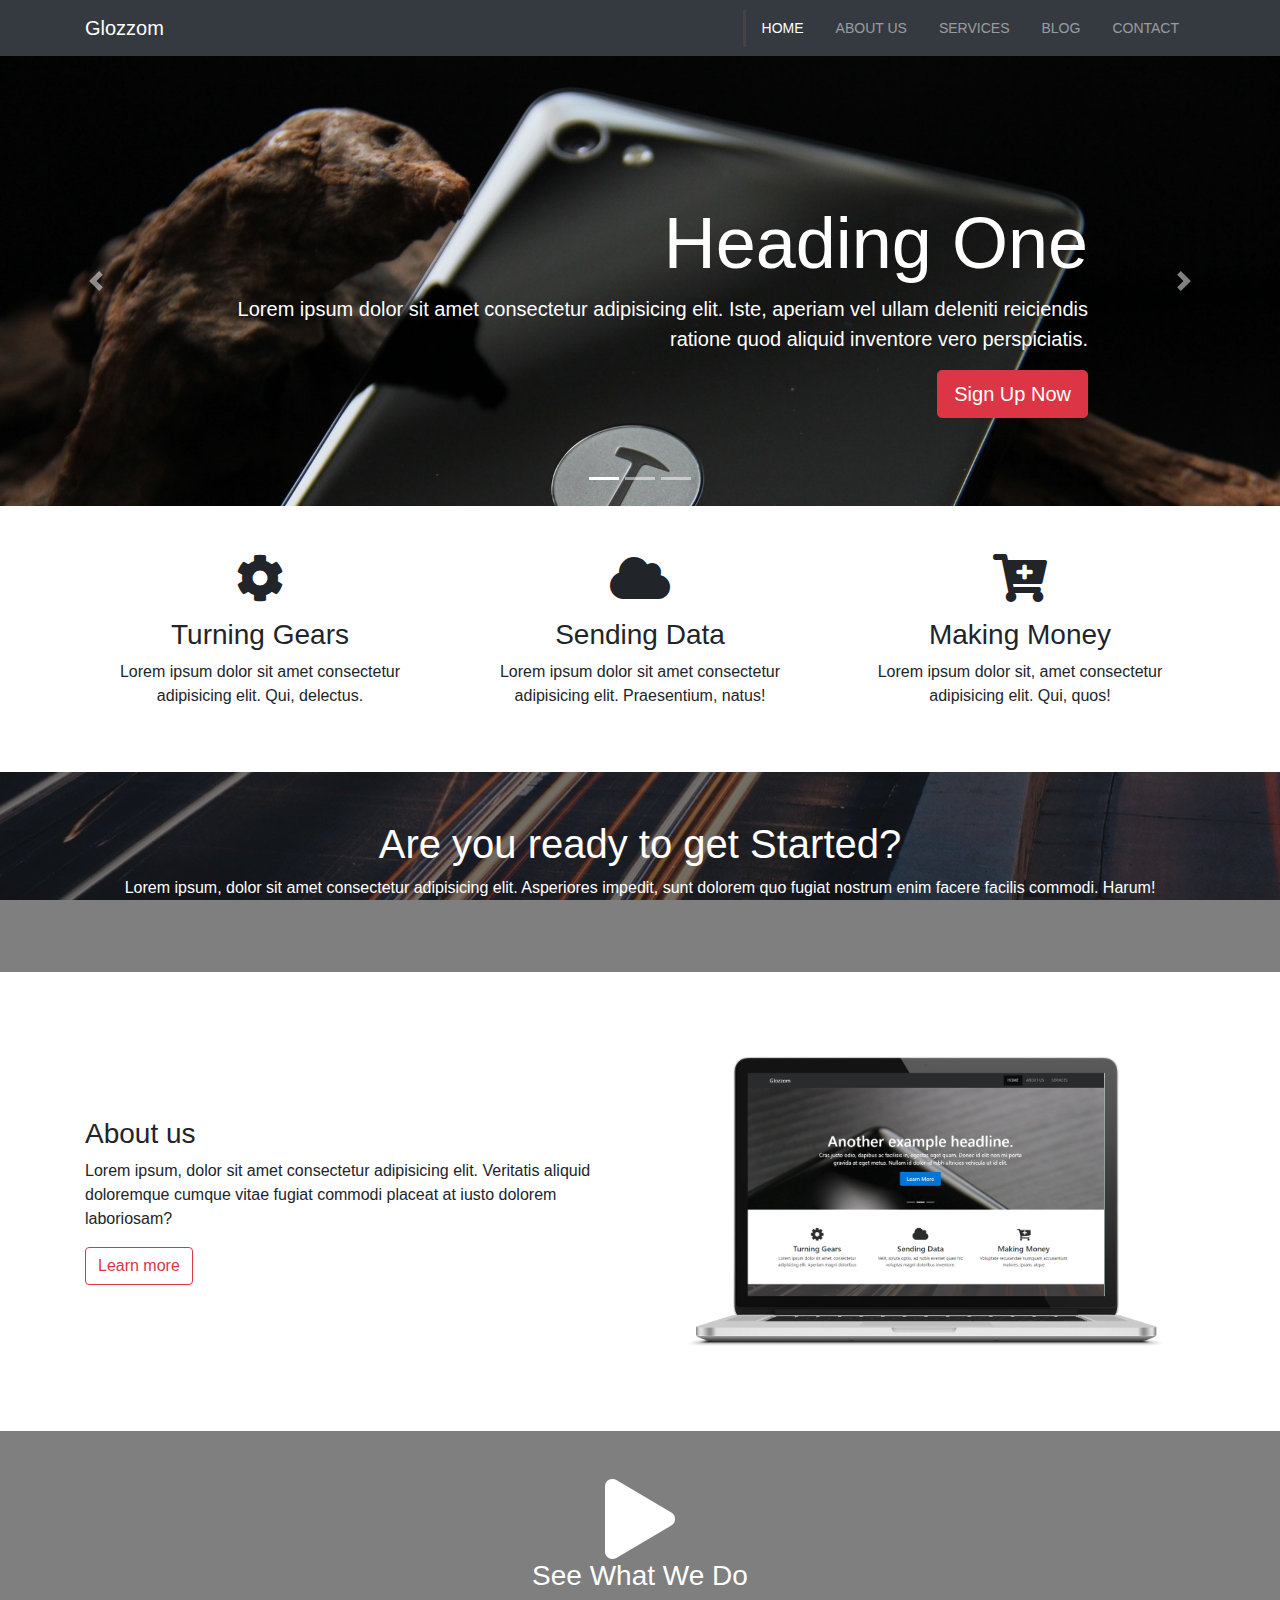
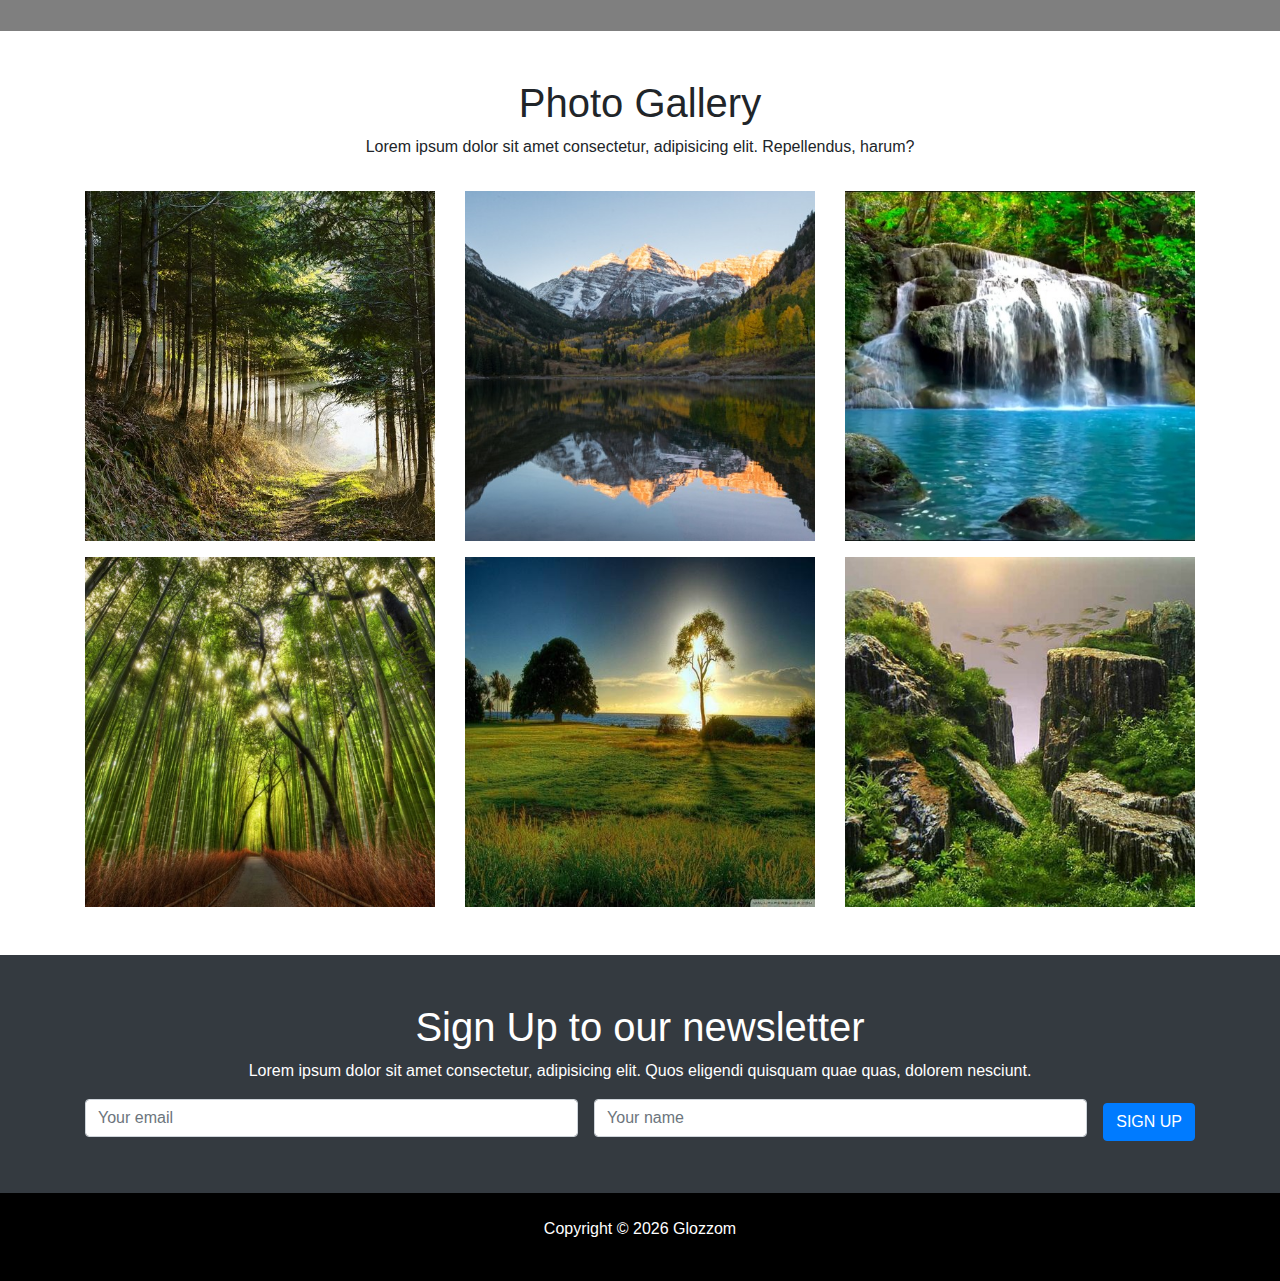
<file: index.html>
<!DOCTYPE html>
<html lang="en">

<head>
  <meta charset="UTF-8">
  <meta name="viewport" content="width=device-width, initial-scale=1.0">
  <meta http-equiv="X-UA-Compatible" content="ie=edge">
  <link rel="stylesheet" href="vendors/css/all.css">
  <link rel="stylesheet" href="vendors/bootstrap.css">
  <link rel="stylesheet" href="css/style.css">
  <title>Bootstrap Theme</title>
</head>

<body>
  <nav class="navbar navbar-expand-sm navbar-dark bg-dark">
    <div class="container">
      <a href="index.html" class="navbar-brand">Glozzom</a>
      <button class="navbar-toggler" data-toggle="collapse" data-target="#navbarCollapse">
        <span class="navbar-toggler-icon"></span>
      </button>
      <div class="collapse navbar-collapse" id="navbarCollapse">
        <ul class="navbar-nav ml-auto">
          <li class="nav-item active">
            <a href="index.html" class="nav-link">Home</a>
          </li>
          <li class="nav-item">
            <a href="about.html" class="nav-link">About Us</a>
          </li>
          <li class="nav-item">
            <a href="services.html" class="nav-link">Services</a>
          </li>
          <li class="nav-item">
            <a href="blog.html" class="nav-link">Blog</a>
          </li>
          <li class="nav-item">
            <a href="contact.html" class="nav-link">Contact</a>
          </li>
        </ul>
      </div>
    </div>
  </nav>


  <!-- SHOWCASE SLIDER -->
  <section id="showcase">
    <div id="myCarousel" class="carousel slide" data-ride="carousel">
      <ol class="carousel-indicators">
        <li data-target="#myCarousel" data-slide-to="0" class="active"></li>
        <li data-target="#myCarousel" data-slide-to="1"></li>
        <li data-target="#myCarousel" data-slide-to="2"></li>
      </ol>
      <div class="carousel-inner">
        <div class="carousel-item carousel-image-1 active">
          <div class="container">
            <div class="carousel-caption d-none d-sm-block text-right mb-5">
              <h1 class="display-3">Heading One</h1>
              <p class="lead">Lorem ipsum dolor sit amet consectetur adipisicing elit. Iste, aperiam vel ullam deleniti reiciendis ratione quod aliquid inventore vero perspiciatis.</p>
              <a href="#" class="btn btn-danger btn-lg">Sign Up Now</a>
            </div>
          </div>
        </div>

        <div class="carousel-item carousel-image-2">
          <div class="container">
            <div class="carousel-caption d-none d-sm-block mb-5">
              <h1 class="display-3">Heading Two</h1>
              <p class="lead">Lorem ipsum dolor sit amet consectetur adipisicing elit. Iste, aperiam vel ullam deleniti reiciendis ratione quod aliquid inventore vero perspiciatis.</p>
              <a href="#" class="btn btn-primary btn-lg">Learn More</a>
            </div>
          </div>
        </div>

        <div class="carousel-item carousel-image-3">
          <div class="container">
            <div class="carousel-caption d-none d-sm-block text-right mb-5">
              <h1 class="display-3">Heading Three</h1>
              <p class="lead">Lorem ipsum dolor sit amet consectetur adipisicing elit. Iste, aperiam vel ullam deleniti reiciendis ratione quod aliquid inventore vero perspiciatis.</p>
              <a href="#" class="btn btn-success btn-lg">Learn More</a>
            </div>
          </div>
        </div>
      </div>

      <a href="#myCarousel" data-slide="prev" class="carousel-control-prev">
        <span class="carousel-control-prev-icon"></span>
      </a>

      <a href="#myCarousel" data-slide="next" class="carousel-control-next">
        <span class="carousel-control-next-icon"></span>
      </a>
    </div>
  </section>

  <!-- Home icons -->
  <div id="home-icons" class="my-5 text-center">
    <div class="container">
      <div class="row">
        <div class="col-md-4">
          <i class="fas fa-cog fa-3x mb-3"></i>
          <h3>Turning Gears</h3>
          <p>Lorem ipsum dolor sit amet consectetur adipisicing elit. Qui, delectus.</p>
        </div>
        <div class="col-md-4">
          <i class="fas fa-cloud fa-3x mb-3"></i>
          <h3>Sending Data</h3>
          <p>Lorem ipsum dolor sit amet consectetur adipisicing elit. Praesentium, natus!</p>
        </div>
        <div class="col-md-4">
          <i class="fas fa-cart-plus fa-3x mb-3"></i>
          <h3>Making Money</h3>
          <p>Lorem ipsum dolor sit, amet consectetur adipisicing elit. Qui, quos!</p>
        </div>
      </div>
    </div>
  </div>
  <!-- /Home icons -->

  <!-- bg-box -->
  <div id="bg-box" class="text-center text-white">
    <div class="dark-overlay py-5">
      <div class="container">
        <h1>Are you ready to get Started?</h1>
        <p>Lorem ipsum, dolor sit amet consectetur adipisicing elit. Asperiores impedit, sunt dolorem quo fugiat nostrum enim facere facilis commodi. Harum!</p>
      </div>  
    </div>
  </div>
  <!-- /bg-box -->

  <!-- about us -->
    <div id="about-us" class="col-md py-5">
      <div class="container">
        <div class="row">
          <div class="col-md-6 align-self-center">
            <h3>About us</h3>
            <p>Lorem ipsum, dolor sit amet consectetur adipisicing elit. Veritatis aliquid doloremque cumque vitae fugiat commodi placeat at iusto dolorem laboriosam?</p>
            <div class="btn btn-outline-danger">Learn more</div>
          </div>
          <div class="col-md-6">
            <img src="./img/laptop.png" class="img-fluid" alt="photo">
          </div>
        </div>
      </div>
    </div>
  <!-- /about us -->

  <!-- what we do -->
    <div id="what-we-do" class="text-center text-white text-capitalize">
      <div class="dark-overlay py-5">
        <i class="fas fa-play fa-5x"></i>
        <h3>See what we do</h3>
      </div>
    </div>
  <!-- /what we do -->

  <!-- photo gallery -->
    <div id="gallery" class="mt-5">
      <div class="container">
        <div class="row">
          <div class="col text-center">
            <h1>Photo Gallery</h1>
            <p>Lorem ipsum dolor sit amet consectetur, adipisicing elit. Repellendus, harum?</p>
          </div>
        </div>
        
        <div class="row">
          <div class="col-md-4 mt-3">
            <img src="./img/carousel1.jpg" alt="" class="img-fluid">
          </div>
          <div class="col-md-4 mt-3">
            <img src="./img/carousel2.jpg" alt="" class="img-fluid">
          </div>
          <div class="col-md-4 mt-3">
            <img src="./img/carousel3.jpg" alt="" class="img-fluid">
          </div>
          <div class="col-md-4 mt-3">
            <img src="./img/carousel4.jpg" alt="" class="img-fluid">
          </div>
          <div class="col-md-4 mt-3">
            <img src="./img/carousel5.jpeg" alt="" class="img-fluid">
          </div>
          <div class="col-md-4 mt-3">
            <img src="./img/carousel5.jpg" alt="" class="img-fluid">
          </div>
        </div>
      </div>
    </div>
  <!-- /photo gallery -->

  <!-- Newsletter -->
  <div id="newsletter" class="mt-5 bg-dark py-5 text-white text-center">
    <div class="container">
      <h1>Sign Up to our newsletter</h1>
      <p>Lorem ipsum dolor sit amet consectetur, adipisicing elit. Quos eligendi quisquam quae quas, dolorem nesciunt.</p>

      <form class="form-inline justify-content-center">
        <input type="text" class="form-control mr-3 col-md mb-2" placeholder="Your email">
        <input type="text" class="form-control mr-3 col-md mb-2" placeholder="Your name">
        <button class="btn btn-primary">SIGN UP</button>
      </form>
    </div>
  </div>
  <!-- /Newsletter -->

  <!-- FOOTER -->
  <footer id="main-footer" class="text-center p-4">
    <div class="container">
      <div class="row">
        <div class="col">
          <p>Copyright &copy;
            <span id="year"></span> Glozzom</p>
        </div>
      </div>
    </div>
  </footer>


  <!-- VIDEO MODAL -->
  <div class="modal fade" id="videoModal">
    <div class="modal-dialog">
      <div class="modal-content">
        <div class="modal-body">
          <button class="close" data-dismiss="modal">
            <span>&times;</span>
          </button>
          <iframe src="" frameborder="0" height="350" width="100%" allowfullscreen></iframe>
        </div>
      </div>
    </div>
  </div>



  <script src="vendors/js/jquery.js"></script>
  <script src="vendors/js/popper.js"></script>
  <script src="vendors/js/bootstrap.js"></script>

  <script>
    // Get the current year for the copyright
    $('#year').text(new Date().getFullYear());

    // Configure Slider
    $('.carousel').carousel({
      interval: 6000,
      pause: 'hover'
    });

  </script>
</body>

</html>
</file>
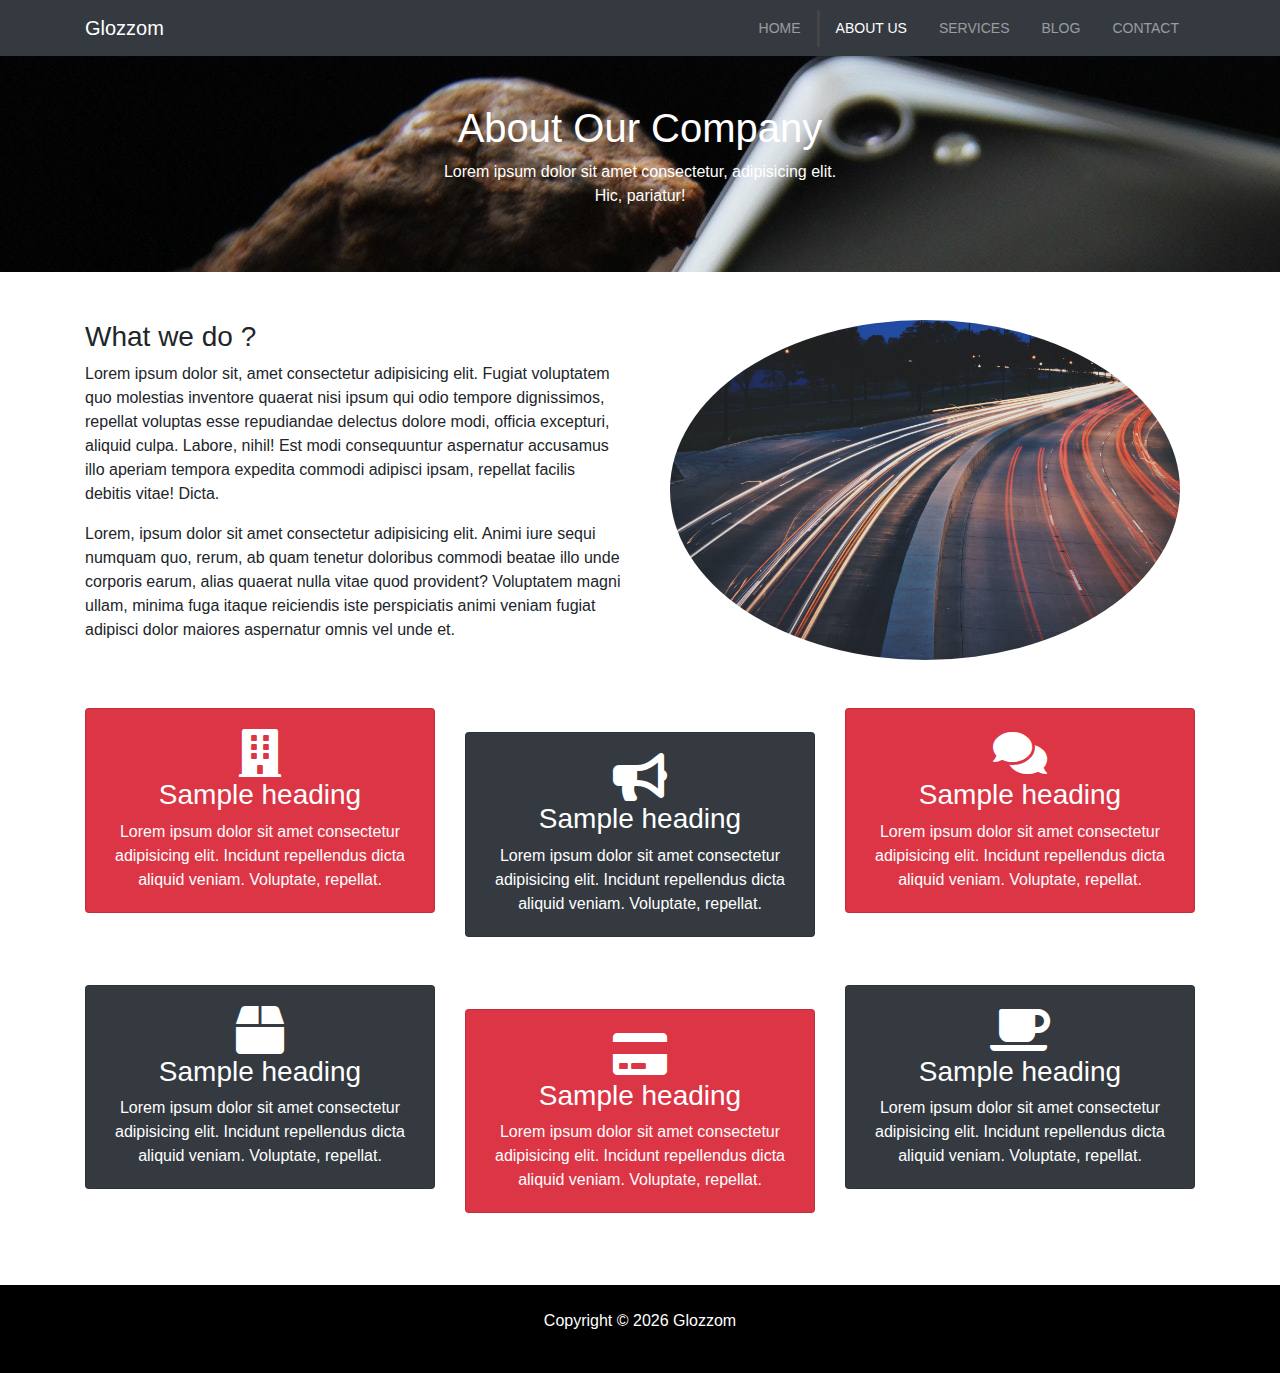
<file: about.html>
<!DOCTYPE html>
<html lang="en">

<head>
  <meta charset="UTF-8">
  <meta name="viewport" content="width=device-width, initial-scale=1.0">
  <meta http-equiv="X-UA-Compatible" content="ie=edge">
  <link rel="stylesheet" href="vendors/css/all.css">
  <link rel="stylesheet" href="vendors/bootstrap.css" >
  <link rel="stylesheet" href="css/style.css">
  <title>Bootstrap Theme</title>
</head>

<body>
  <nav class="navbar navbar-expand-sm navbar-dark bg-dark">
    <div class="container">
      <a href="index.html" class="navbar-brand">Glozzom</a>
      <button class="navbar-toggler" data-toggle="collapse" data-target="#navbarCollapse">
        <span class="navbar-toggler-icon"></span>
      </button>
      <div class="collapse navbar-collapse" id="navbarCollapse">
        <ul class="navbar-nav ml-auto">
          <li class="nav-item">
            <a href="index.html" class="nav-link">Home</a>
          </li>
          <li class="nav-item active">
            <a href="about.html" class="nav-link">About Us</a>
          </li>
          <li class="nav-item">
            <a href="services.html" class="nav-link">Services</a>
          </li>
          <li class="nav-item">
            <a href="blog.html" class="nav-link">Blog</a>
          </li>
          <li class="nav-item">
            <a href="contact.html" class="nav-link">Contact</a>
          </li>
        </ul>
      </div>
    </div>
  </nav>

  <!-- about banner -->
  <div class="about-banner">
    <div class="container text-center py-5 text-white">
      <h1>About Our Company</h1>
      <p>Lorem ipsum dolor sit amet consectetur, adipisicing elit. <br>  Hic, pariatur!</p>
    </div>
  </div>

  <div class="about-content">
    <div class="container">
      <div class="row py-5">
        <div class="col-md-6">
          <h3>What we do ?</h3>
          <p>Lorem ipsum dolor sit, amet consectetur adipisicing elit. Fugiat voluptatem quo molestias inventore quaerat nisi ipsum qui odio tempore dignissimos, repellat voluptas esse repudiandae delectus dolore modi, officia excepturi, aliquid culpa. Labore, nihil! Est modi consequuntur aspernatur accusamus illo aperiam tempora expedita commodi adipisci ipsam, repellat facilis debitis vitae! Dicta.</p>
          <p>Lorem, ipsum dolor sit amet consectetur adipisicing elit. Animi iure sequi numquam quo, rerum, ab quam tenetur doloribus commodi beatae illo unde corporis earum, alias quaerat nulla vitae quod provident? Voluptatem magni ullam, minima fuga itaque reiciendis iste perspiciatis animi veniam fugiat adipisci dolor maiores aspernatur omnis vel unde et.</p>
        </div>
        <div class="col-md-6">
          <img src="./img/lights.jpg" class="img-fluid rounded-circle about-img col-md mt-0" alt="">
        </div>
      </div>
    </div>
  </div>

  <div class="about-icons pb-4">
    <div class="container text-white text-center">
      <div class="row">
        <div class="col-md-4">
          <div class="card bg-danger">
            <div class="card-body">
              <i class="fas fa-building fa-3x"></i>
              <h3>Sample heading</h3>
              <p class="m-0">Lorem ipsum dolor sit amet consectetur adipisicing elit. Incidunt repellendus dicta aliquid veniam. Voluptate, repellat.</p>
            </div>
          </div>
        </div>
        <div class="col-md-4 my-4">
          <div class="card bg-dark">
            <div class="card-body">
              <i class="fas fa-bullhorn fa-3x"></i>
              <h3>Sample heading</h3>
              <p class="m-0">Lorem ipsum dolor sit amet consectetur adipisicing elit. Incidunt repellendus dicta aliquid veniam. Voluptate, repellat.</p>
            </div>
          </div>
        </div>
        <div class="col-md-4">
          <div class="card bg-danger">
            <div class="card-body">
              <i class="fas fa-comments fa-3x"></i>
              <h3>Sample heading</h3>
              <p class="m-0">Lorem ipsum dolor sit amet consectetur adipisicing elit. Incidunt repellendus dicta aliquid veniam. Voluptate, repellat.</p>
            </div>
          </div>
        </div>
      </div>
      <div class="row my-4">
        <div class="col-md-4">
          <div class="card bg-dark">
            <div class="card-body">
              <i class="fas fa-box fa-3x"></i>
              <h3>Sample heading</h3>
              <p class="m-0">Lorem ipsum dolor sit amet consectetur adipisicing elit. Incidunt repellendus dicta aliquid veniam. Voluptate, repellat.</p>
            </div>
          </div>
        </div>
        <div class="col-md-4 my-4">
          <div class="card bg-danger">
            <div class="card-body">
              <i class="fas fa-credit-card fa-3x"></i>
              <h3>Sample heading</h3>
              <p class="m-0">Lorem ipsum dolor sit amet consectetur adipisicing elit. Incidunt repellendus dicta aliquid veniam. Voluptate, repellat.</p>
            </div>
          </div>
        </div>
        <div class="col-md-4">
          <div class="card bg-dark">
            <div class="card-body">
              <i class="fas fa-coffee fa-3x"></i>
              <h3>Sample heading</h3>
              <p class="m-0">Lorem ipsum dolor sit amet consectetur adipisicing elit. Incidunt repellendus dicta aliquid veniam. Voluptate, repellat.</p>
            </div>
          </div>
        </div>
      </div>
    </div>
  </div>

  <!-- FOOTER -->
  <footer id="main-footer" class="text-center p-4">
    <div class="container">
      <div class="row">
        <div class="col">
          <p>Copyright &copy;
            <span id="year"></span> Glozzom</p>
        </div>
      </div>
    </div>
  </footer>


  <script src="vendors/js/jquery.js"></script>
  <script src="vendors/js/popper.js"></script>
  <script src="vendors/js/bootstrap.js"></script>

  <script>
    // Get the current year for the copyright
    $('#year').text(new Date().getFullYear());

  </script>
</body>

</html>
</file>
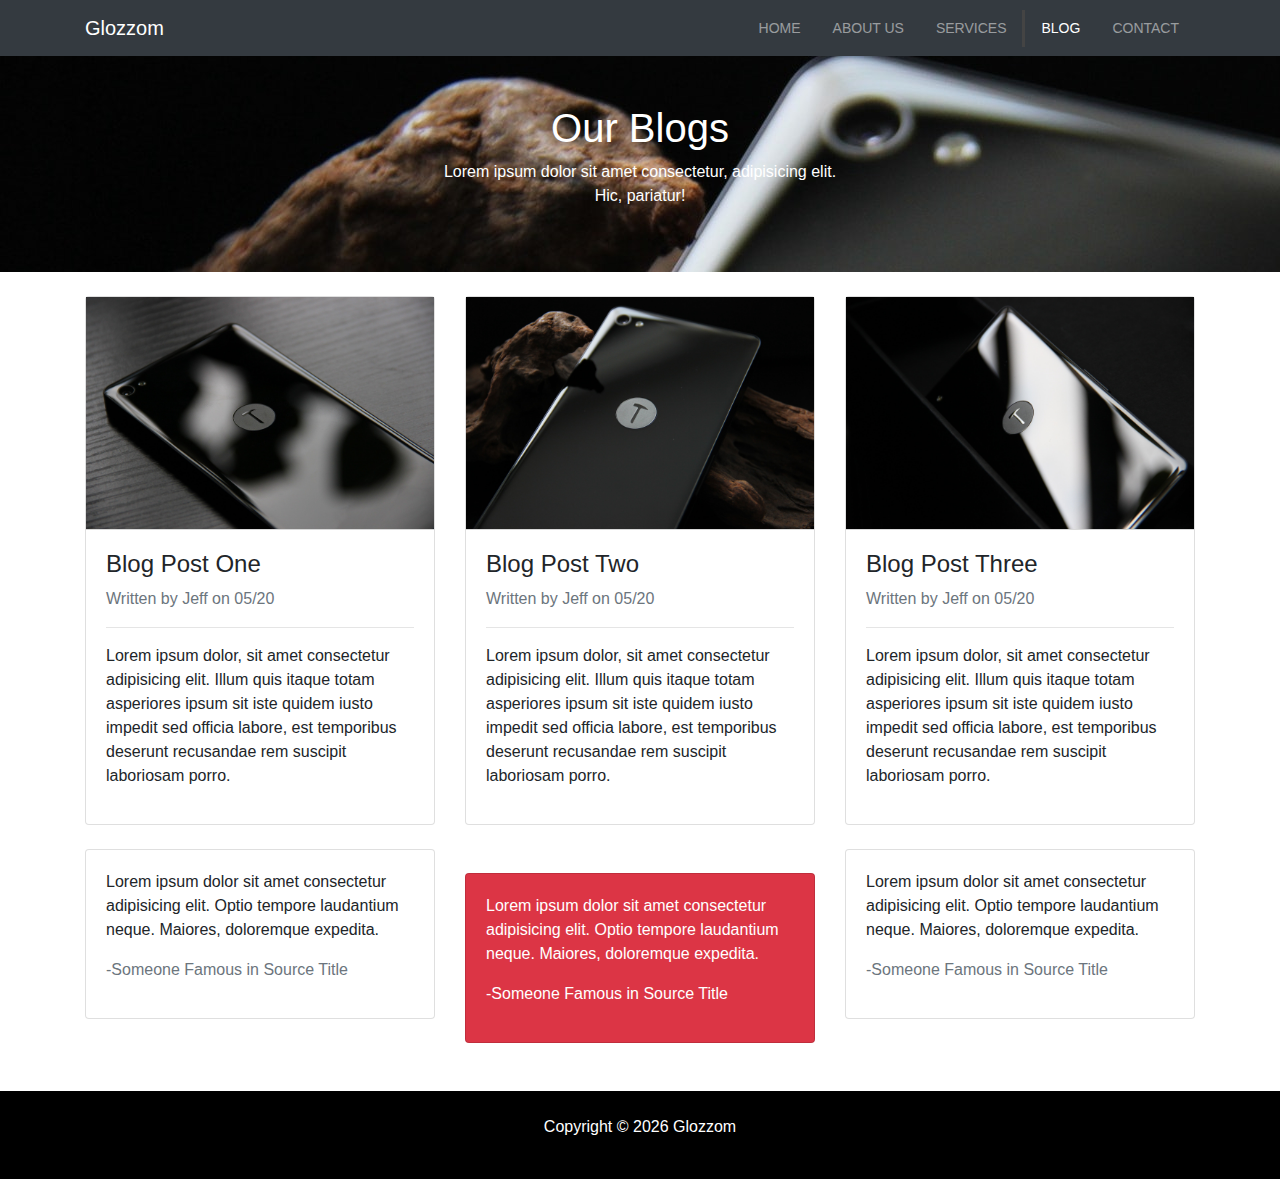
<file: blog.html>
<!DOCTYPE html>
<html lang="en">

<head>
  <meta charset="UTF-8">
  <meta name="viewport" content="width=device-width, initial-scale=1.0">
  <meta http-equiv="X-UA-Compatible" content="ie=edge">
  <link rel="stylesheet" href="vendors/css/all.css">
  <link rel="stylesheet" href="vendors/bootstrap.css" >
  <link rel="stylesheet" href="css/style.css">
  <title>Bootstrap Theme</title>
</head>

<body>
  <nav class="navbar navbar-expand-sm navbar-dark bg-dark">
    <div class="container">
      <a href="index.html" class="navbar-brand">Glozzom</a>
      <button class="navbar-toggler" data-toggle="collapse" data-target="#navbarCollapse">
        <span class="navbar-toggler-icon"></span>
      </button>
      <div class="collapse navbar-collapse" id="navbarCollapse">
        <ul class="navbar-nav ml-auto">
          <li class="nav-item">
            <a href="index.html" class="nav-link">Home</a>
          </li>
          <li class="nav-item">
            <a href="about.html" class="nav-link">About Us</a>
          </li>
          <li class="nav-item">
            <a href="services.html" class="nav-link">Services</a>
          </li>
          <li class="nav-item active">
            <a href="blog.html" class="nav-link">Blog</a>
          </li>
          <li class="nav-item">
            <a href="contact.html" class="nav-link">Contact</a>
          </li>
        </ul>
      </div>
    </div>
  </nav>

  <div class="about-banner">
    <div class="container text-center py-5 text-white">
      <h1>Our Blogs</h1>
      <p>Lorem ipsum dolor sit amet consectetur, adipisicing elit. <br>  Hic, pariatur!</p>
    </div>
  </div>

  <div class="blog-posts my-4">
    <div class="container">
      <div class="row">
        <div class="col-md-4">
          <div class="card">
            <div class="card-header p-0">
              <img src="./img/image2.jpg" class="img-fluid" alt="">
            </div>
            <div class="card-body">
              <h4>Blog Post One</h4>
              <p class="text-muted">Written by Jeff on 05/20</p>
              <hr>
              <p>Lorem ipsum dolor, sit amet consectetur adipisicing elit. Illum quis itaque totam asperiores ipsum sit iste quidem iusto impedit sed officia labore, est temporibus deserunt recusandae rem suscipit laboriosam porro.</p>
            </div>
          </div>
        </div>
        <div class="col-md-4">
          <div class="card">
            <div class="card-header p-0">
              <img src="./img/image1.jpg" class="img-fluid" alt="">
            </div>
            <div class="card-body">
              <h4>Blog Post Two</h4>
              <p class="text-muted">Written by Jeff on 05/20</p>
              <hr>
              <p>Lorem ipsum dolor, sit amet consectetur adipisicing elit. Illum quis itaque totam asperiores ipsum sit iste quidem iusto impedit sed officia labore, est temporibus deserunt recusandae rem suscipit laboriosam porro.</p>
            </div>
          </div>
        </div>
        <div class="col-md-4">
          <div class="card">
            <div class="card-header p-0">
              <img src="./img/image3.jpg" class="img-fluid" alt="">
            </div>
            <div class="card-body">
              <h4>Blog Post Three</h4>
              <p class="text-muted">Written by Jeff on 05/20</p>
              <hr>
              <p>Lorem ipsum dolor, sit amet consectetur adipisicing elit. Illum quis itaque totam asperiores ipsum sit iste quidem iusto impedit sed officia labore, est temporibus deserunt recusandae rem suscipit laboriosam porro.</p>
            </div>
          </div>
        </div>
      </div>
      <div class="row mt-4">
        <div class="col-md-4">
          <div class="card">
            <div class="card-body">
              <p>Lorem ipsum dolor sit amet consectetur adipisicing elit. Optio tempore laudantium neque. Maiores, doloremque expedita.</p>
              <p class="text-muted fs-1">-Someone Famous in Source Title</p>
            </div>
          </div>
        </div>
        <div class="col-md-4 text-white my-4">
          <div class="card bg-danger">
            <div class="card-body">
              <p>Lorem ipsum dolor sit amet consectetur adipisicing elit. Optio tempore laudantium neque. Maiores, doloremque expedita.</p>
              <p>-Someone Famous in Source Title</p>
            </div>
          </div>
        </div>
        <div class="col-md-4">
          <div class="card">
            <div class="card-body">
              <p>Lorem ipsum dolor sit amet consectetur adipisicing elit. Optio tempore laudantium neque. Maiores, doloremque expedita.</p>
              <p class="text-muted fs-1">-Someone Famous in Source Title</p>
            </div>
          </div>
        </div>
      </div>
    </div>
  </div>

  <!-- FOOTER -->
  <footer id="main-footer" class="text-center p-4">
    <div class="container">
      <div class="row">
        <div class="col">
          <p>Copyright &copy;
            <span id="year"></span> Glozzom</p>
        </div>
      </div>
    </div>
  </footer>


  <script src="vendors/js/jquery.js"></script>
  <script src="vendors/js/popper.js"></script>
  <script src="vendors/js/bootstrap.js"></script>

  <script>
    // Get the current year for the copyright
    $('#year').text(new Date().getFullYear());

  </script>
</body>

</html>
</file>
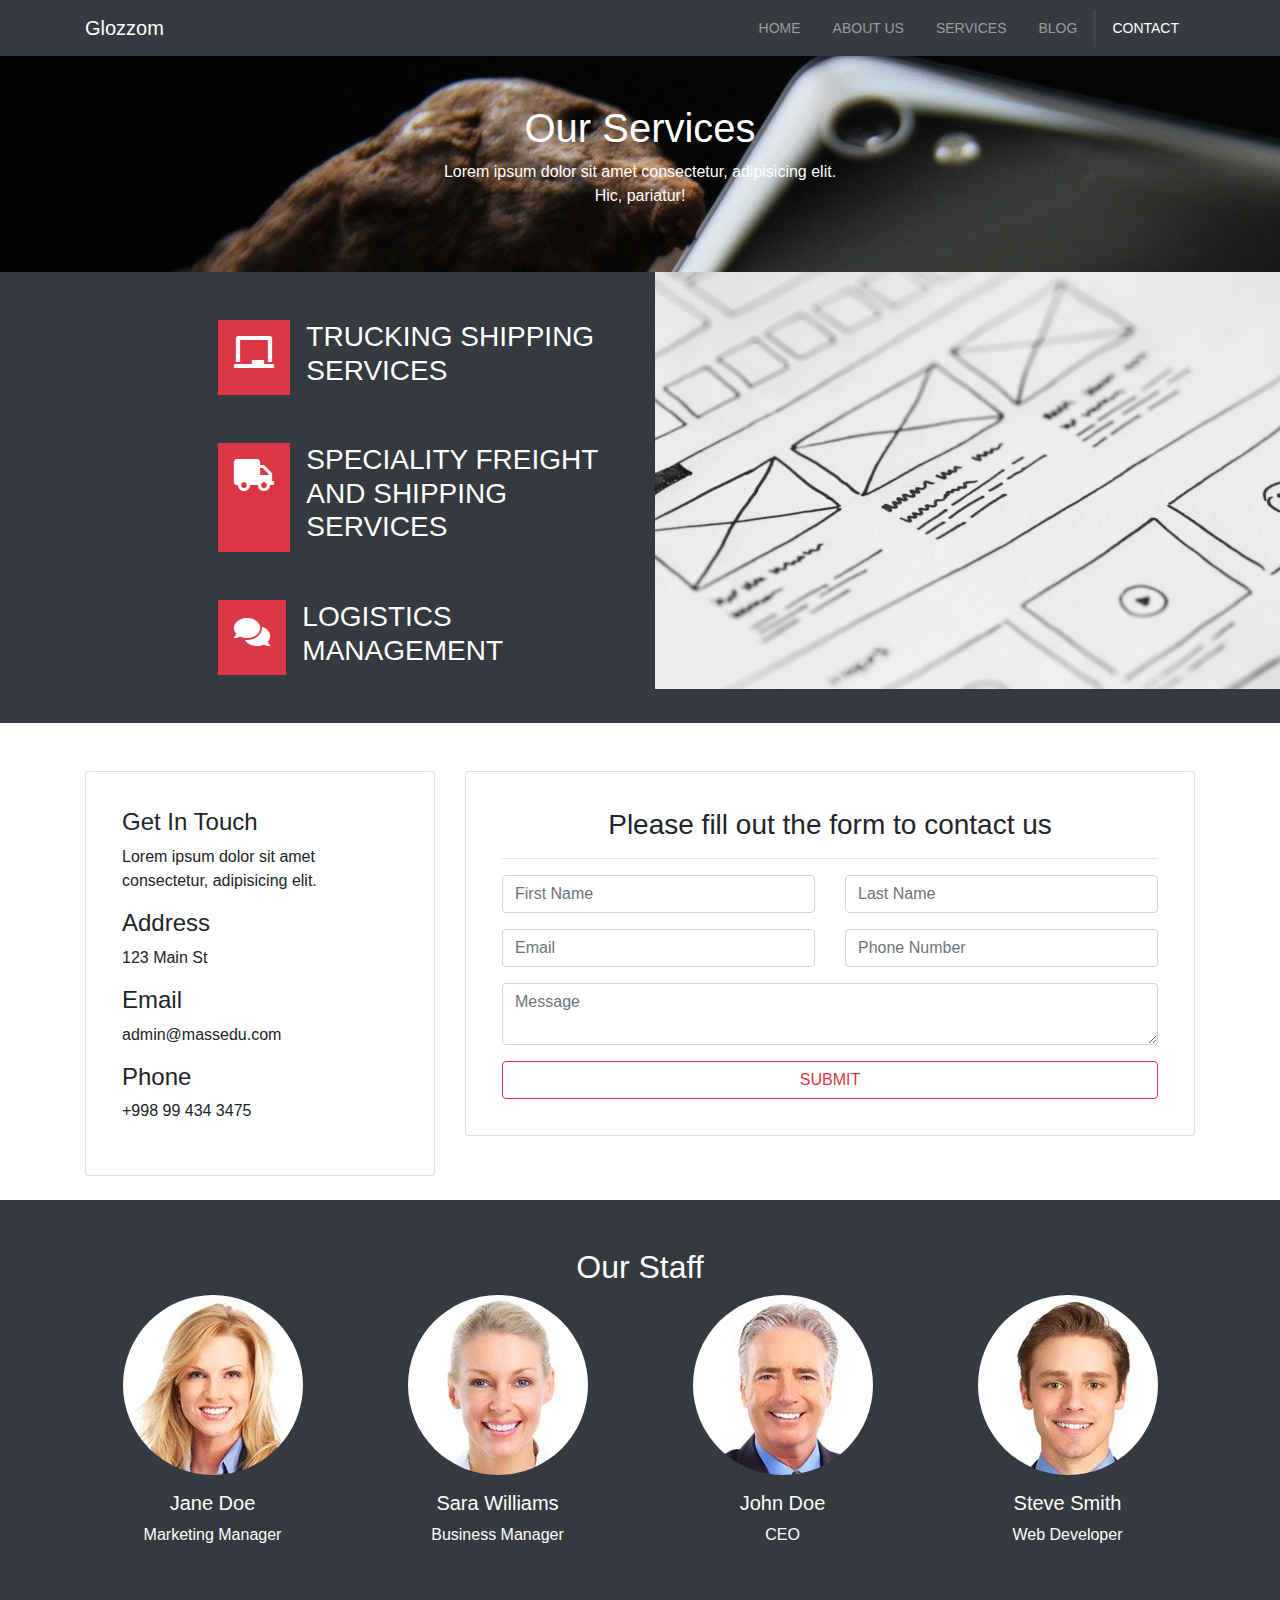
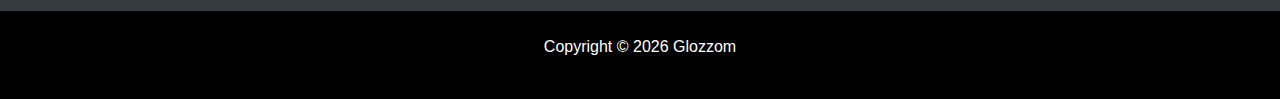
<file: contact.html>
<!DOCTYPE html>
<html lang="en">

<head>
  <meta charset="UTF-8">
  <meta name="viewport" content="width=device-width, initial-scale=1.0">
  <meta http-equiv="X-UA-Compatible" content="ie=edge">
  <link rel="stylesheet" href="vendors/css/all.css">
  <link rel="stylesheet" href="vendors/bootstrap.css" >
  <link rel="stylesheet" href="css/style.css">
  <title>Bootstrap Theme</title>
</head>

<body>
  <nav class="navbar navbar-expand-sm navbar-dark bg-dark">
    <div class="container">
      <a href="index.html" class="navbar-brand">Glozzom</a>
      <button class="navbar-toggler" data-toggle="collapse" data-target="#navbarCollapse">
        <span class="navbar-toggler-icon"></span>
      </button>
      <div class="collapse navbar-collapse" id="navbarCollapse">
        <ul class="navbar-nav ml-auto">
          <li class="nav-item">
            <a href="index.html" class="nav-link">Home</a>
          </li>
          <li class="nav-item">
            <a href="about.html" class="nav-link">About Us</a>
          </li>
          <li class="nav-item">
            <a href="services.html" class="nav-link">Services</a>
          </li>
          <li class="nav-item">
            <a href="blog.html" class="nav-link">Blog</a>
          </li>
          <li class="nav-item active">
            <a href="contact.html" class="nav-link">Contact</a>
          </li>
        </ul>
      </div>
    </div>
  </nav>


  <div class="about-banner">
    <div class="container text-center py-5 text-white">
      <h1>Our Services</h1>
      <p>Lorem ipsum dolor sit amet consectetur, adipisicing elit. <br>  Hic, pariatur!</p>
    </div>
  </div>


  <div class="contact-info bg-dark text-white text-uppercase">
    <div class="row">
      <div class="col-md-4 offset-md-2">
        <div class="icon-boxes my-5 d-flex">
          <i class="fas fa-chalkboard fa-2x p-3 bg-danger mr-3"></i>
          <h3>Trucking Shipping Services</h2>
        </div>
        <div class="icon-boxes my-5 d-flex">
          <i class="fas fa-truck fa-2x p-3 bg-danger mr-3"></i>
          <h3>Speciality freight and shipping services</h2>
        </div>
        <div class="icon-boxes my-5 d-flex">
          <i class="fas fa-comments fa-2x p-3 bg-danger mr-3"></i>
          <h3>Logistics Management</h2>
        </div>
      </div>
      <div class="col-md-6">
        <img src="./img/media.jpg" class="img-fluid" alt="">
      </div>
    </div>
  </div>

  <div class="contact-form mt-5">
    <div class="container">
      <div class="row">
        <div class="col-md-4">
          <div class="card p-3">
            <div class="card-body">
              <h4>Get In Touch</h4>
              <p>Lorem ipsum dolor sit amet consectetur, adipisicing elit.</p>
              <h4>Address</h4>
              <p>123 Main St</p>
              <h4>Email</h4>
              <p>admin@massedu.com</p>
              <h4>Phone</h4>
              <p>+998 99 434 3475</p>
            </div>
          </div>
        </div>
        <div class="col-md-8">
          <div class="card p-3">
            <div class="card-body">
              <h3 class="text-center">Please fill out the form to contact us</h3>
              <hr>
              <div class="row">
                <div class="col-md-6">
                  <div class="form-group">
                    <input type="text" class="form-control" placeholder="First Name">
                  </div>         
                </div>
                <div class="col-md-6">
                  <div class="form-group">
                    <input type="text" class="form-control" placeholder="Last Name">
                  </div>
                </div>
              </div>
              <div class="row">
                <div class="col-md-6">
                  <div class="form-group">
                    <input type="email" class="form-control" placeholder="Email">
                  </div>         
                </div>
                <div class="col-md-6">
                  <div class="form-group">
                    <input type="number" class="form-control" placeholder="Phone Number">
                  </div>
                </div>
              </div>
              <div class="row">
                <div class="col">
                  <div class="form-group">
                    <textarea class="form-control" placeholder="Message"></textarea>
                  </div>
                </div>
              </div>
              <div class="row">
                <div class="col">
                  <button class="btn btn-outline-danger btn-block text-uppercase">Submit</button>
                </div>
              </div>
            </div>
          </div>
        </div>
      </div>
    </div>
  </div>
  
  <div class="our-staffs bg-dark text-white text-center mt-4">
    <div class="container py-5">
      <h2>Our Staff</h2>
      <div class="row">
        <div class="col-md-3">
          <img src="./img/person1.jpg" class="rounded-circle mb-3" alt="">
          <h5>Jane Doe</h5>
          <p>Marketing Manager</p>
        </div>
        <div class="col-md-3">
          <img src="./img/person2.jpg" class="rounded-circle mb-3" alt="">
          <h5>Sara Williams</h5>
          <p>Business Manager</p>
        </div>
        <div class="col-md-3">
          <img src="./img/person3.jpg" class="rounded-circle mb-3" alt="">
          <h5>John Doe</h5>
          <p>CEO</p>
        </div>
        <div class="col-md-3">
          <img src="./img/person4.jpg" class="rounded-circle mb-3" alt="">
          <h5>Steve Smith</h5>
          <p>Web Developer</p>
        </div>
      </div>
    </div>
  </div>

  <!-- FOOTER -->
  <footer id="main-footer" class="text-center p-4">
    <div class="container">
      <div class="row">
        <div class="col">
          <p>Copyright &copy;
            <span id="year"></span> Glozzom</p>
        </div>
      </div>
    </div>
  </footer>


  <script src="vendors/js/jquery.js"></script>
  <script src="vendors/js/popper.js"></script>
  <script src="vendors/js/bootstrap.js"></script>

  <script>
    // Get the current year for the copyright
    $('#year').text(new Date().getFullYear());

  </script>
</body>

</html>
</file>
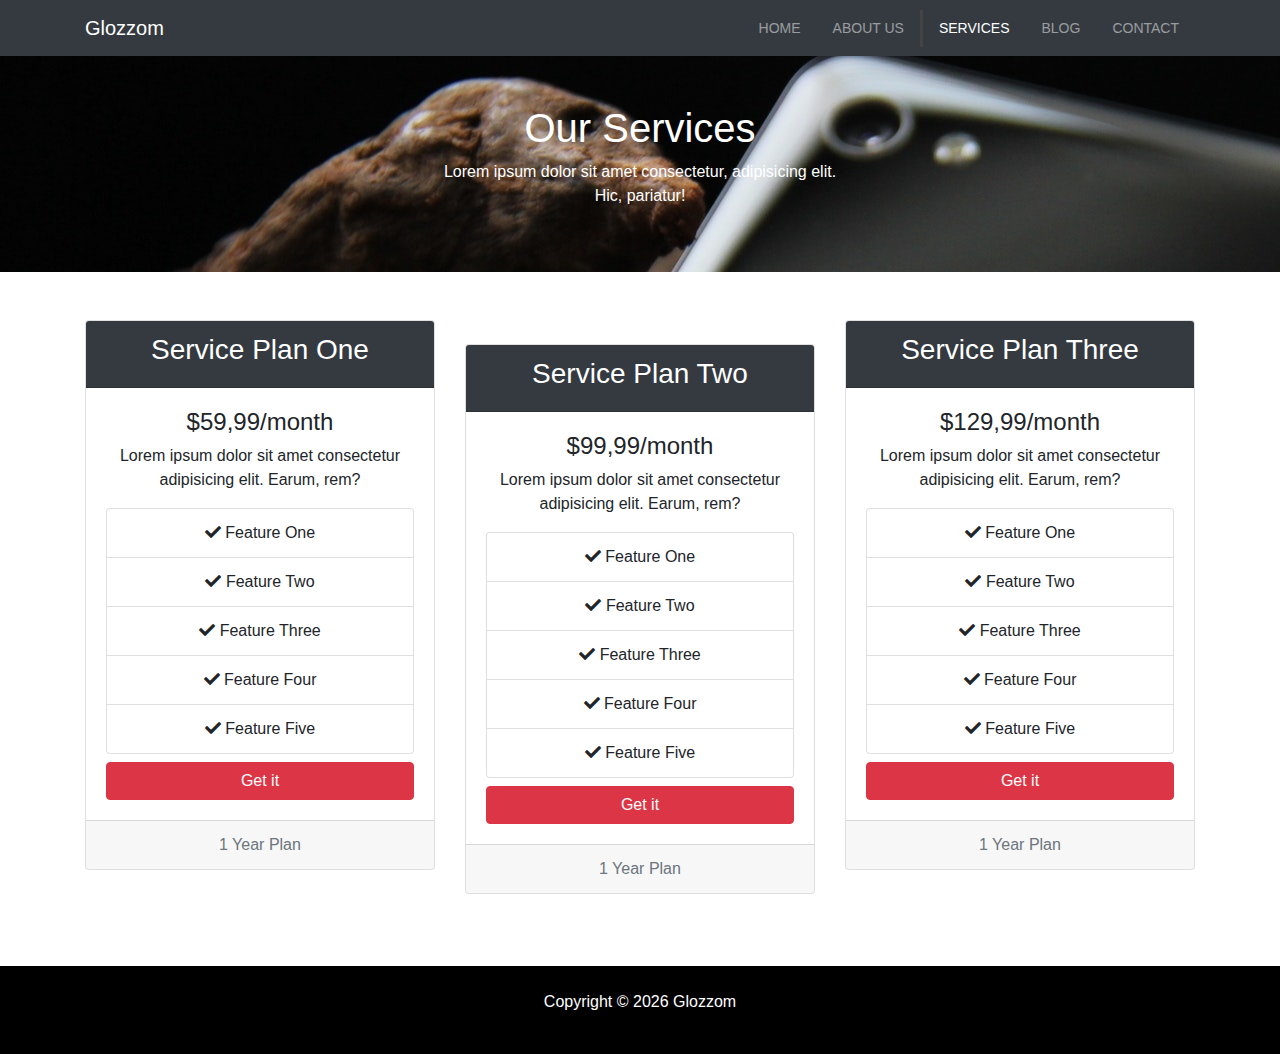
<file: services.html>
<!DOCTYPE html>
<html lang="en">

<head>
  <meta charset="UTF-8">
  <meta name="viewport" content="width=device-width, initial-scale=1.0">
  <meta http-equiv="X-UA-Compatible" content="ie=edge">
  <link rel="stylesheet" href="vendors/css/all.css">
  <link rel="stylesheet" href="vendors/bootstrap.css" >
  <link rel="stylesheet" href="css/style.css">
  <title>Bootstrap Theme</title>
</head>

<body>
  <nav class="navbar navbar-expand-sm navbar-dark bg-dark">
    <div class="container">
      <a href="index.html" class="navbar-brand">Glozzom</a>
      <button class="navbar-toggler" data-toggle="collapse" data-target="#navbarCollapse">
        <span class="navbar-toggler-icon"></span>
      </button>
      <div class="collapse navbar-collapse" id="navbarCollapse">
        <ul class="navbar-nav ml-auto">
          <li class="nav-item">
            <a href="index.html" class="nav-link">Home</a>
          </li>
          <li class="nav-item">
            <a href="about.html" class="nav-link">About Us</a>
          </li>
          <li class="nav-item active">
            <a href="services.html" class="nav-link">Services</a>
          </li>
          <li class="nav-item">
            <a href="blog.html" class="nav-link">Blog</a>
          </li>
          <li class="nav-item">
            <a href="contact.html" class="nav-link">Contact</a>
          </li>
        </ul>
      </div>
    </div>
  </nav>

  <div class="about-banner">
    <div class="container text-center py-5 text-white">
      <h1>Our Services</h1>
      <p>Lorem ipsum dolor sit amet consectetur, adipisicing elit. <br>  Hic, pariatur!</p>
    </div>
  </div>

  <div class="services-section my-5">
    <div class="container text-center">
      <div class="row">
        <div class="col-md-4">
          <div class="card">
            <div class="card-header bg-dark text-white">
              <h3>Service Plan One</h3>
            </div>
            <div class="card-body">
              <h4>$59,99/month</h4>
              <p>Lorem ipsum dolor sit amet consectetur adipisicing elit. Earum, rem?</p>
              <ul class="list-group">
                <li class="list-group-item">
                  <i class="fas fa-check"></i>
                  Feature One
                </li>
                <li class="list-group-item">
                  <i class="fas fa-check"></i>
                  Feature Two
                </li>
                <li class="list-group-item">
                  <i class="fas fa-check"></i>
                  Feature Three
                </li>
                <li class="list-group-item">
                  <i class="fas fa-check"></i>
                  Feature Four
                </li>
                <li class="list-group-item">
                  <i class="fas fa-check"></i>
                  Feature Five
                </li>
              </ul>
              <button class="btn btn-danger mt-2 btn-block">Get it</button>
            </div>
            <div class="card-footer">
              <span class="text-muted"> 1 Year Plan</span>
            </div>
          </div>
        </div>
        <div class="col-md-4 my-4">
          <div class="card">
            <div class="card-header bg-dark text-white">
              <h3>Service Plan Two</h3>
            </div>
            <div class="card-body">
              <h4>$99,99/month</h4>
              <p>Lorem ipsum dolor sit amet consectetur adipisicing elit. Earum, rem?</p>
              <ul class="list-group">
                <li class="list-group-item">
                  <i class="fas fa-check"></i>
                  Feature One
                </li>
                <li class="list-group-item">
                  <i class="fas fa-check"></i>
                  Feature Two
                </li>
                <li class="list-group-item">
                  <i class="fas fa-check"></i>
                  Feature Three
                </li>
                <li class="list-group-item">
                  <i class="fas fa-check"></i>
                  Feature Four
                </li>
                <li class="list-group-item">
                  <i class="fas fa-check"></i>
                  Feature Five
                </li>
              </ul>
              <button class="btn btn-danger mt-2 btn-block">Get it</button>
            </div>
            <div class="card-footer">
              <span class="text-muted"> 1 Year Plan</span>
            </div>
          </div>
        </div>
        <div class="col-md-4">
          <div class="card">
            <div class="card-header bg-dark text-white">
              <h3>Service Plan Three</h3>
            </div>
            <div class="card-body">
              <h4>$129,99/month</h4>
              <p>Lorem ipsum dolor sit amet consectetur adipisicing elit. Earum, rem?</p>
              <ul class="list-group">
                <li class="list-group-item">
                  <i class="fas fa-check"></i>
                  Feature One
                </li>
                <li class="list-group-item">
                  <i class="fas fa-check"></i>
                  Feature Two
                </li>
                <li class="list-group-item">
                  <i class="fas fa-check"></i>
                  Feature Three
                </li>
                <li class="list-group-item">
                  <i class="fas fa-check"></i>
                  Feature Four
                </li>
                <li class="list-group-item">
                  <i class="fas fa-check"></i>
                  Feature Five
                </li>
              </ul>
              <button class="btn btn-danger mt-2 btn-block">Get it</button>
            </div>
            <div class="card-footer">
              <span class="text-muted"> 1 Year Plan</span>
            </div>
          </div>
        </div>
      </div>
    </div>
  </div>

  <!-- FOOTER -->
  <footer id="main-footer" class="text-center p-4">
    <div class="container">
      <div class="row">
        <div class="col">
          <p>Copyright &copy;
            <span id="year"></span> Glozzom</p>
        </div>
      </div>
    </div>
  </footer>


  <script src="vendors/js/jquery.js"></script>
  <script src="vendors/js/popper.js"></script>
  <script src="vendors/js/bootstrap.js"></script>

  <script>
    // Get the current year for the copyright
    $('#year').text(new Date().getFullYear());

  </script>
</body>

</html>
</file>
<file: css/style.css>
body {
  overflow-x: hidden;
}

.navbar .nav-link {
  font-size: 14px;
  text-transform: uppercase;
  padding-left: 1rem !important;
  padding-right: 1rem !important;
}

.navbar .nav-item.active {
  border-left: #444 3px solid;
}

.carousel-item {
  height: 450px;
}

.carousel-image-1 {
  background: url('../img/image1.jpg');
  background-size: cover;
}

.carousel-image-2 {
  background: url('../img/image2.jpg');
  background-size: cover;
}

.carousel-image-3 {
  background: url('../img/image3.jpg');
  background-size: cover;
}

/* index.html page */
#home-icons {

}

.dark-overlay {
  position: absolute;
  width: 100%;
  height: 100%;
  top: 0;
  left: 0;
  background-color: rgba(0, 0, 0, .5);
}

#bg-box {
  background-image: url(../img/lights.jpg);
  background-attachment: fixed;
  min-height: 200px;
  position: relative;
}

#what-we-do {
  background-image: url(../img/media.jpg);
  background-attachment: fixed;
  min-height: 200px;
  position: relative;
}

#main-footer{
  background-color: #000;
  color: #fff;
}

/* about us page */
.about-banner{
  background-image: url(../img/image1.jpg);
  background-attachment: fixed;
}
.about-img {
  margin-top: -80px;
}

/* blog posts */
.blog-posts {
  font-family: sans-serif;

}
</file>
